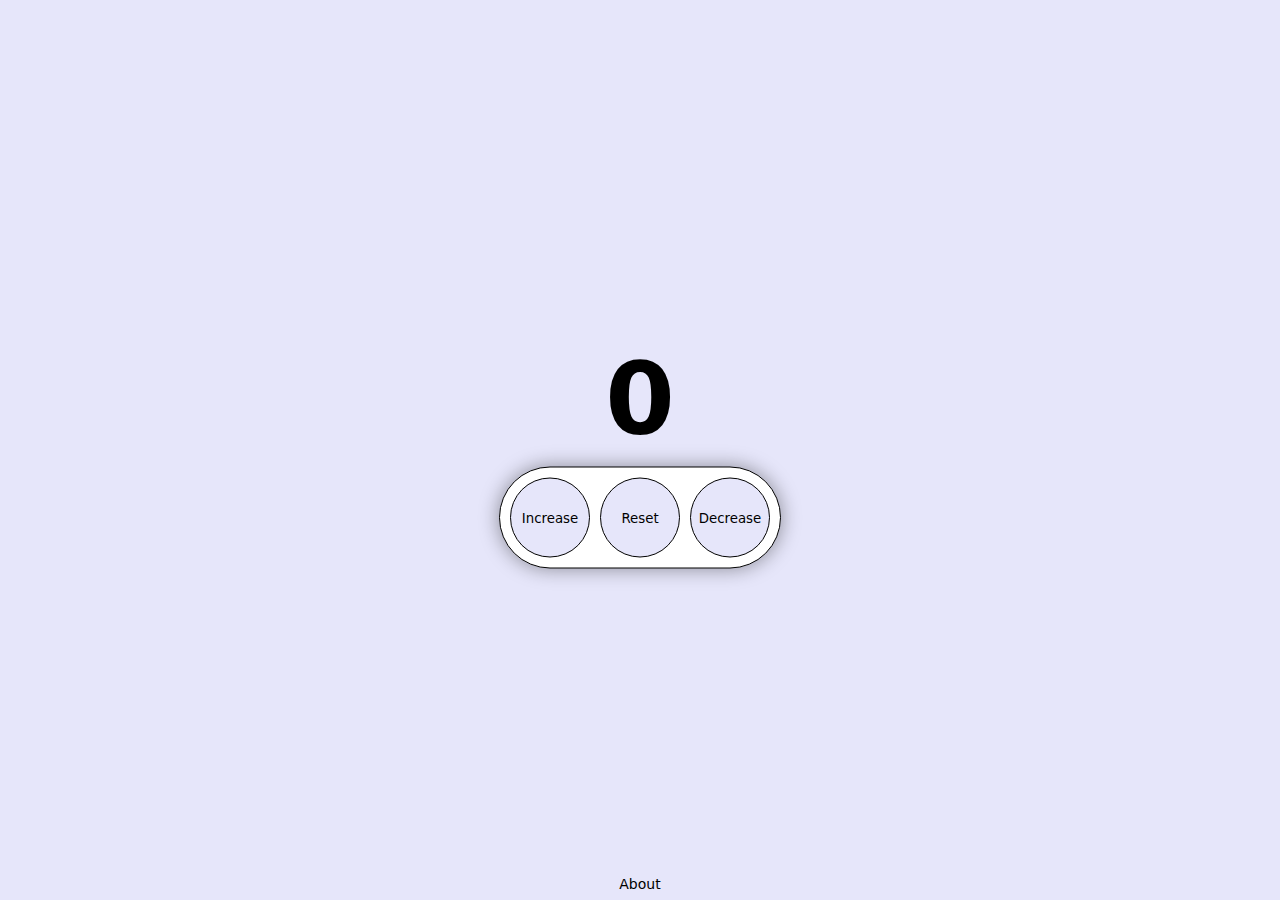
<file: index.html>
<!DOCTYPE html>
<html>

<head>
    <meta charset="UTF-8">
    <link rel="stylesheet" type="text/css" href="index.css">
    <title>Counter</title>
</head>

<body>
    <main>
        <h3 id="value">0</h3>
        <div class="container">
            <button class="btn increaseBtn">Increase</button>
            <button class="btn resetBtn">Reset</button>
            <button class="btn decreaseBtn">Decrease</button>
        </div>
    </main>
    
    <div id="link">
        <a href="about.html"><p>About</p></a>
    </div>

    <script src="index.js"></script>
</body>

</html>
</file>
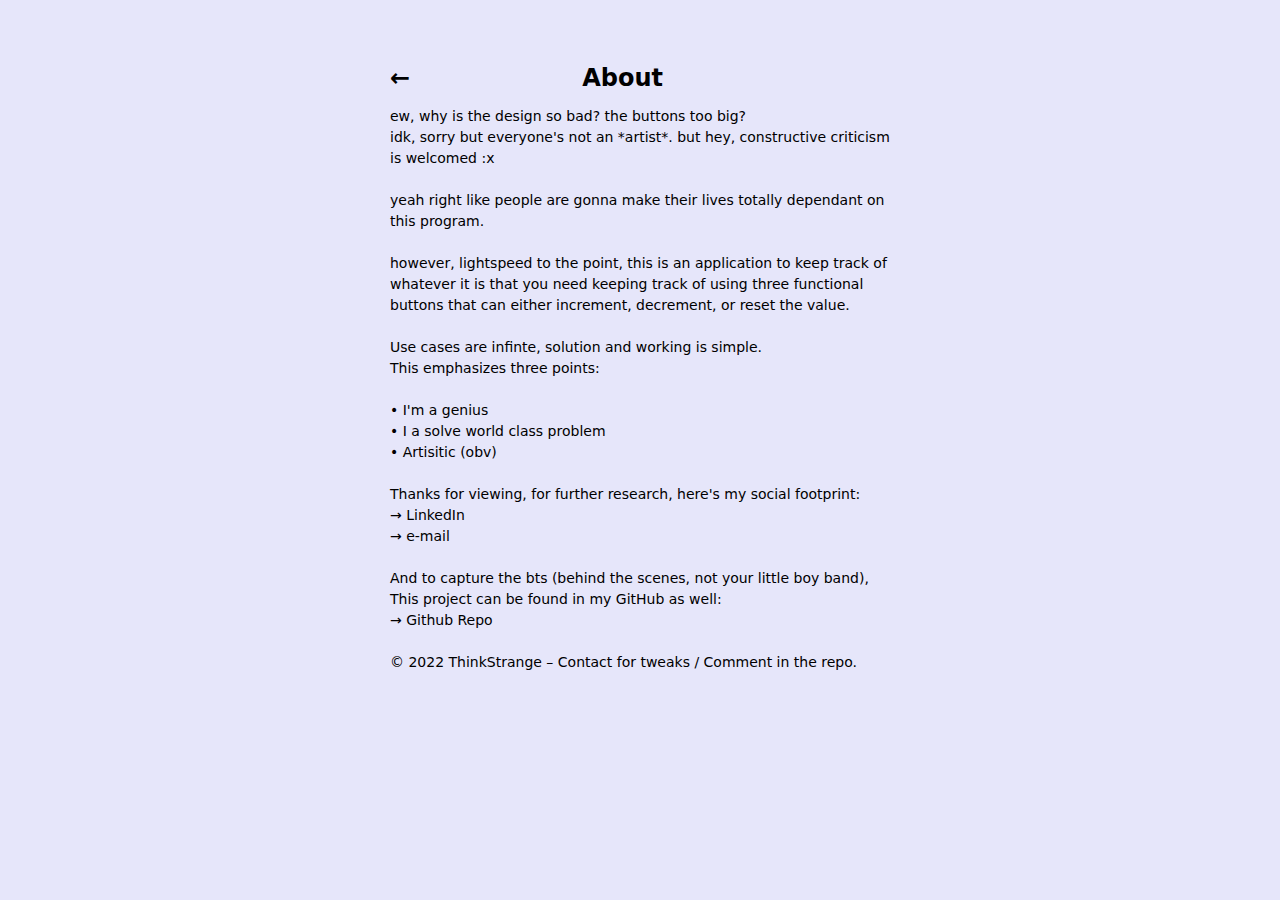
<file: about.html>
<!DOCTYPE html>
<html>

<head>
    <meta charset="UTF-8">
    <link rel="stylesheet" type="text/css" href="index.css">
    <title>Counter</title>
</head>

<body>
    <section id="content">
        <div class="classicflex">
            <div>
                <h2><a href="index.html">&larr;</a></h2>
            </div>
            <div>
                <h2>
                    About
                </h2>
            </div>
            <div id="element">
            </div>
        </div>
        <h6>
            ew, why is the design so bad? the buttons too big?
            <br>
            idk, sorry but everyone's not an *artist*. but hey, constructive criticism is welcomed :x
            <br><br>
            yeah right like people are gonna make their lives totally dependant on this program.
            <br><br>
            however, lightspeed to the point, this is an application to keep track of whatever it is that you need
            keeping track of using three functional buttons that can either increment, decrement, or reset the value.
            <br><br>
            Use cases are infinte, solution and working is simple.
            <br>This emphasizes three points:
            <br>
            <br>&bullet; I'm a genius
            <br>&bullet; I a solve world class problem
            <br>&bullet; Artisitic (obv)
            <br><br>
            Thanks for viewing, for further research, here's my social footprint:
            <br>&rarr; <a href="https://www.linkedin.com/in/sairohitp/" target="_blank">LinkedIn</a>
            <br>&rarr; <a href="mailto:sairohitp007@gmail.com">e-mail</a>
            <br><br>
            And to capture the bts (behind the scenes, not your little boy band), <br>This project can be found in my GitHub as well:
            <br>&rarr; <a href="https://github.com/sairohitp/counter" target="_blank">Github Repo</a>
            <br><br>&copy; 2022 ThinkStrange – Contact for tweaks / Comment in the repo.
        </h6>
    </section>
</body>

</html>
</file>
<file: index.css>
body {
    font-family: system-ui, -apple-system, BlinkMacSystemFont, 'Segoe UI', Roboto, Oxygen, Ubuntu, Cantarell, 'Open Sans', 'Helvetica Neue', sans-serif;
    margin: 0px;
    line-height: 1.5;
    background-color: lavender;
}

main {
    position: absolute;
    top: 50%;
    left: 50%;
    transform: translate(-50%, -50%);
}

.container {
    text-align: center;
    background-color: white;
    display: flex;
    justify-content: space-evenly;
    align-items: center;
    gap: 10px;
    padding: 10px;
    margin: auto;
    border: 1px solid black;
    border-radius: 1000px;
    width: fit-content;
    height: fit-content;
    -webkit-box-shadow: 0px 0px 20px 0px rgba(0, 0, 0, 0.4);
    -moz-box-shadow: 0px 0px 20px 0px rgba(0, 0, 0, 0.4);
    box-shadow: 0px 0px 20px 0px rgba(0, 0, 0, 0.4);
}

button {
    color: black;
    background-color: lavender;
    width: 80px;
    height: 80px;
    font-family: inherit;
    border: 1px solid black;
    border-radius: 100%;
    margin: 0px;
    padding: 0px;
}

button:hover {
    background-color: #D2D2D2;
    cursor: pointer;

}

hr {
    display: block;
    height: 1px;
    border: 0;
    border-top: 1px solid black;
    margin: 10px 0;
    padding: 0;
}

h2 {
    font-size: 24px;
    margin: 10px 0px;
    padding: 0px;
}

h3 {
    text-align: center;
    font-size: 100px;
    height: 85px;
    line-height: 85px;
    margin: 25px auto;
    padding: 0px;
}

h4 {
    text-align: center;
    font-size: 24px;
    margin: 0px;
    padding: 0px;
}

p {
    margin: 5px;
    font-size: 14px;
    text-align: center;
}

h6 {
    font-weight: 400;
    font-size: 14px;
    margin: 0px;
}

#content {
    width: 500px;
    margin: 50px auto;
}


/* unvisited link */
a:link {
    color: black;
}

/* visited link */
a:visited {
    color: black;
}

/* mouse over link */
a:hover {
    color: blue;
}

/* selected link */
a:active {
    color: blue;
}

a:link {
    text-decoration: none;
}

a:visited {
    text-decoration: none;
}

a:hover {
    text-decoration: none;
    cursor: pointer;
}

a:active {
    text-decoration: none;
}

.classicflex {
    display: flex;
    align-items: center;
    gap: 20px;
    justify-content: space-between;
}

#link {
    position: absolute;
    left: 50%;
    bottom: 0;
    transform: translate(-50%, 0);
}

#element {
    height: 0px;
    width: 55px;
}
</file>
